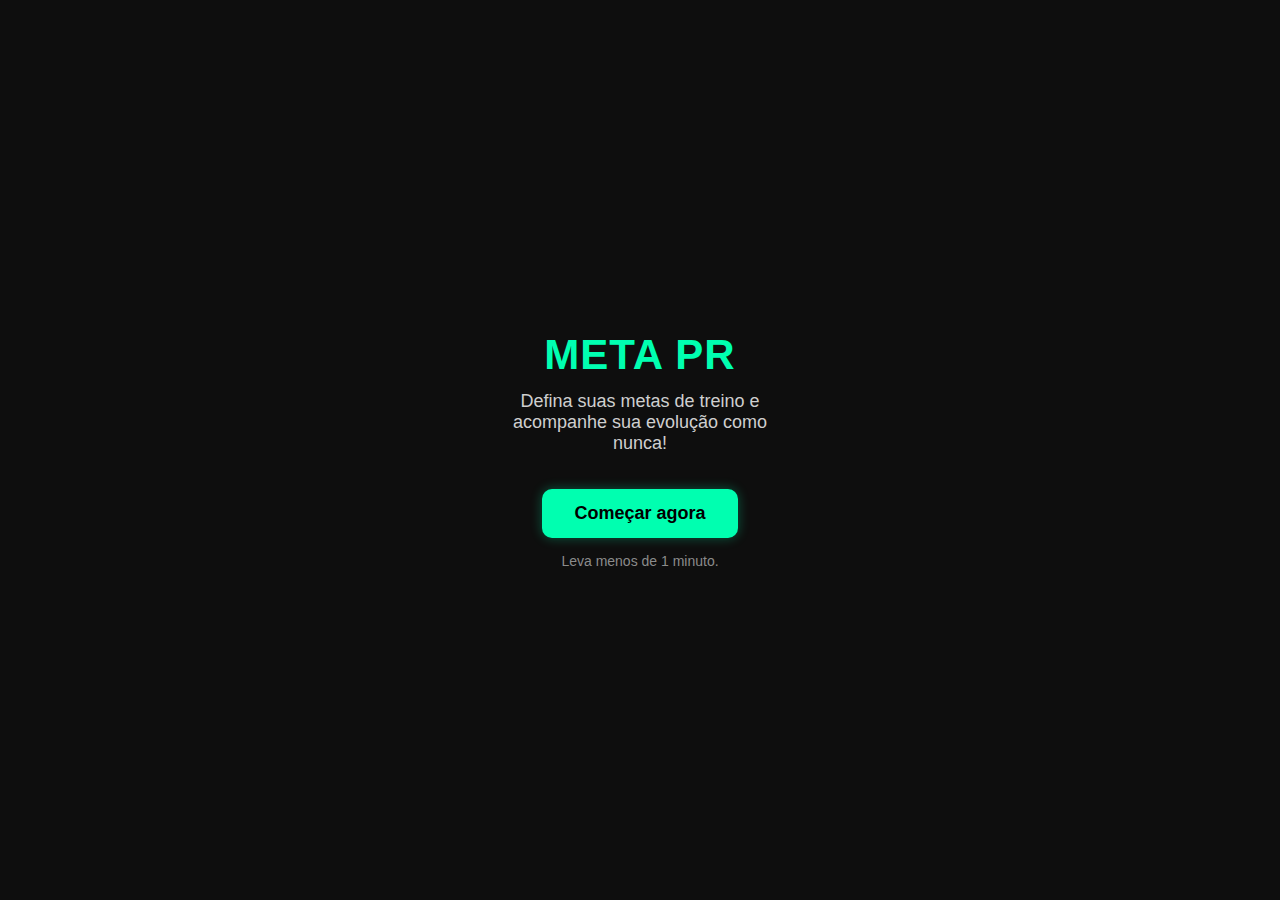
<file: metaPR.html>
<!DOCTYPE html>
<html lang="pt-BR">
<head>
<meta charset="UTF-8">
<meta name="viewport" content="width=device-width, initial-scale=1.0">
<title>Meta PR</title>

<style>
/* ----------- RESET ----------- */
* {
  margin: 0;
  padding: 0;
  box-sizing: border-box;
  font-family: "Inter", Arial, Helvetica, sans-serif;
}

/* ----------- BODY ----------- */
body {
  background: #0e0e0e;
  color: #ffffff;
  display: flex;
  flex-direction: column;
  justify-content: center;
  align-items: center;
  height: 100vh;
  text-align: center;
  padding: 20px;
}

/* ----------- TITLE ----------- */
.title {
  font-size: 42px;
  font-weight: 900;
  color: #00ffb0;
  text-transform: uppercase;
  letter-spacing: 1px;
}

/* ----------- SUBTITLE ----------- */
.subtitle {
  margin-top: 12px;
  font-size: 18px;
  color: #cfcfcf;
  max-width: 300px;
}

/* ----------- BUTTON ----------- */
button {
  margin-top: 35px;
  background: #00ffb0;
  color: #000;
  font-size: 18px;
  font-weight: 700;
  border: none;
  padding: 14px 32px;
  border-radius: 10px;
  cursor: pointer;
  transition: 0.25s ease;
  box-shadow: 0 0 12px #00ffb050;
}

button:hover {
  transform: scale(1.05);
  background: #02e49d;
  box-shadow: 0 0 18px #00ffb080;
}

/* ----------- MINI TEXT ----------- */
.small-text {
  margin-top: 15px;
  font-size: 14px;
  color: #8b8b8b;
}

</style>
</head>

<body>

  <h1 class="title">Meta PR</h1>
  <p class="subtitle">Defina suas metas de treino e acompanhe sua evolução como nunca!</p>

  <button>Começar agora</button>

  <p class="small-text">Leva menos de 1 minuto.</p>

</body>
</html>
</file>
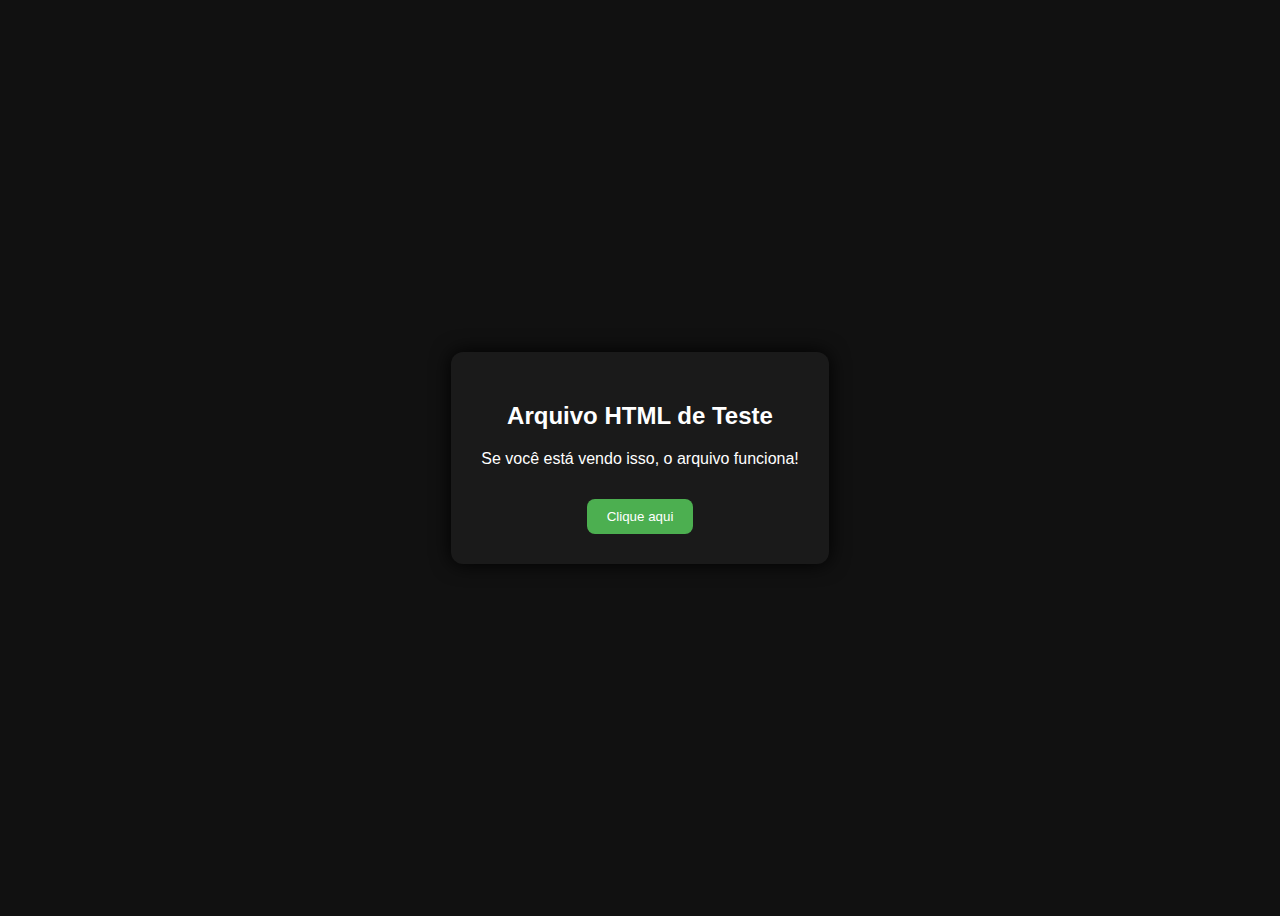
<file: testes.html>
<!DOCTYPE html>
<html lang="pt-BR">
  <head>
    <meta charset="UTF-8">
    <meta name="viewport" content="width=device-width, initial-scale=1.0">
    <title>Teste HTML</title>

    <style>
        body {
            font-family: Arial, sans-serif;
            display: flex;
            height: 100vh;
            align-items: center;
            justify-content: center;
            background: #111;
            color: white;
        }

        .box {
            background: #1a1a1a;
            padding: 30px;
            border-radius: 12px;
            box-shadow: 0px 0px 20px #000;
            text-align: center;
        }

        button {
            margin-top: 15px;
            padding: 10px 20px;
            border: none;
            border-radius: 8px;
            background: #4caf50;
            color: white;
            cursor: pointer;
        }

        button:hover {
            background: #45a049;
        }

        .toast {
            position: fixed;
            right: -300px;
            top: 20px;
            background: #0f0;
            color: #000;
            padding: 15px 25px;
            border-radius: 10px;
            font-weight: bold;
            box-shadow: 0 5px 15px rgba(0,0,0,0.3);
            transition: right 0.5s ease;
            z-index: 9999;
        }

        .toast.show {
            right: 20px;
        }
    </style>
  </head>
  <body>
    <div id="toast" class="toast">Login realizado com sucesso!</div>

    <div class="box">
      <h2>Arquivo HTML de Teste</h2>
      <p>Se você está vendo isso, o arquivo funciona!</p>
      <button onclick="showToast('Login realizado com sucesso!')">Clique aqui</button>
    </div>

    <script>
        function showToast(message) {
            const toast = document.getElementById("toast");
            toast.textContent = message;
            toast.classList.add("show");
            setTimeout(() => {
                toast.classList.remove("show");
            }, 3000);
        }
    </script>
  </body>
</html>
</file>
